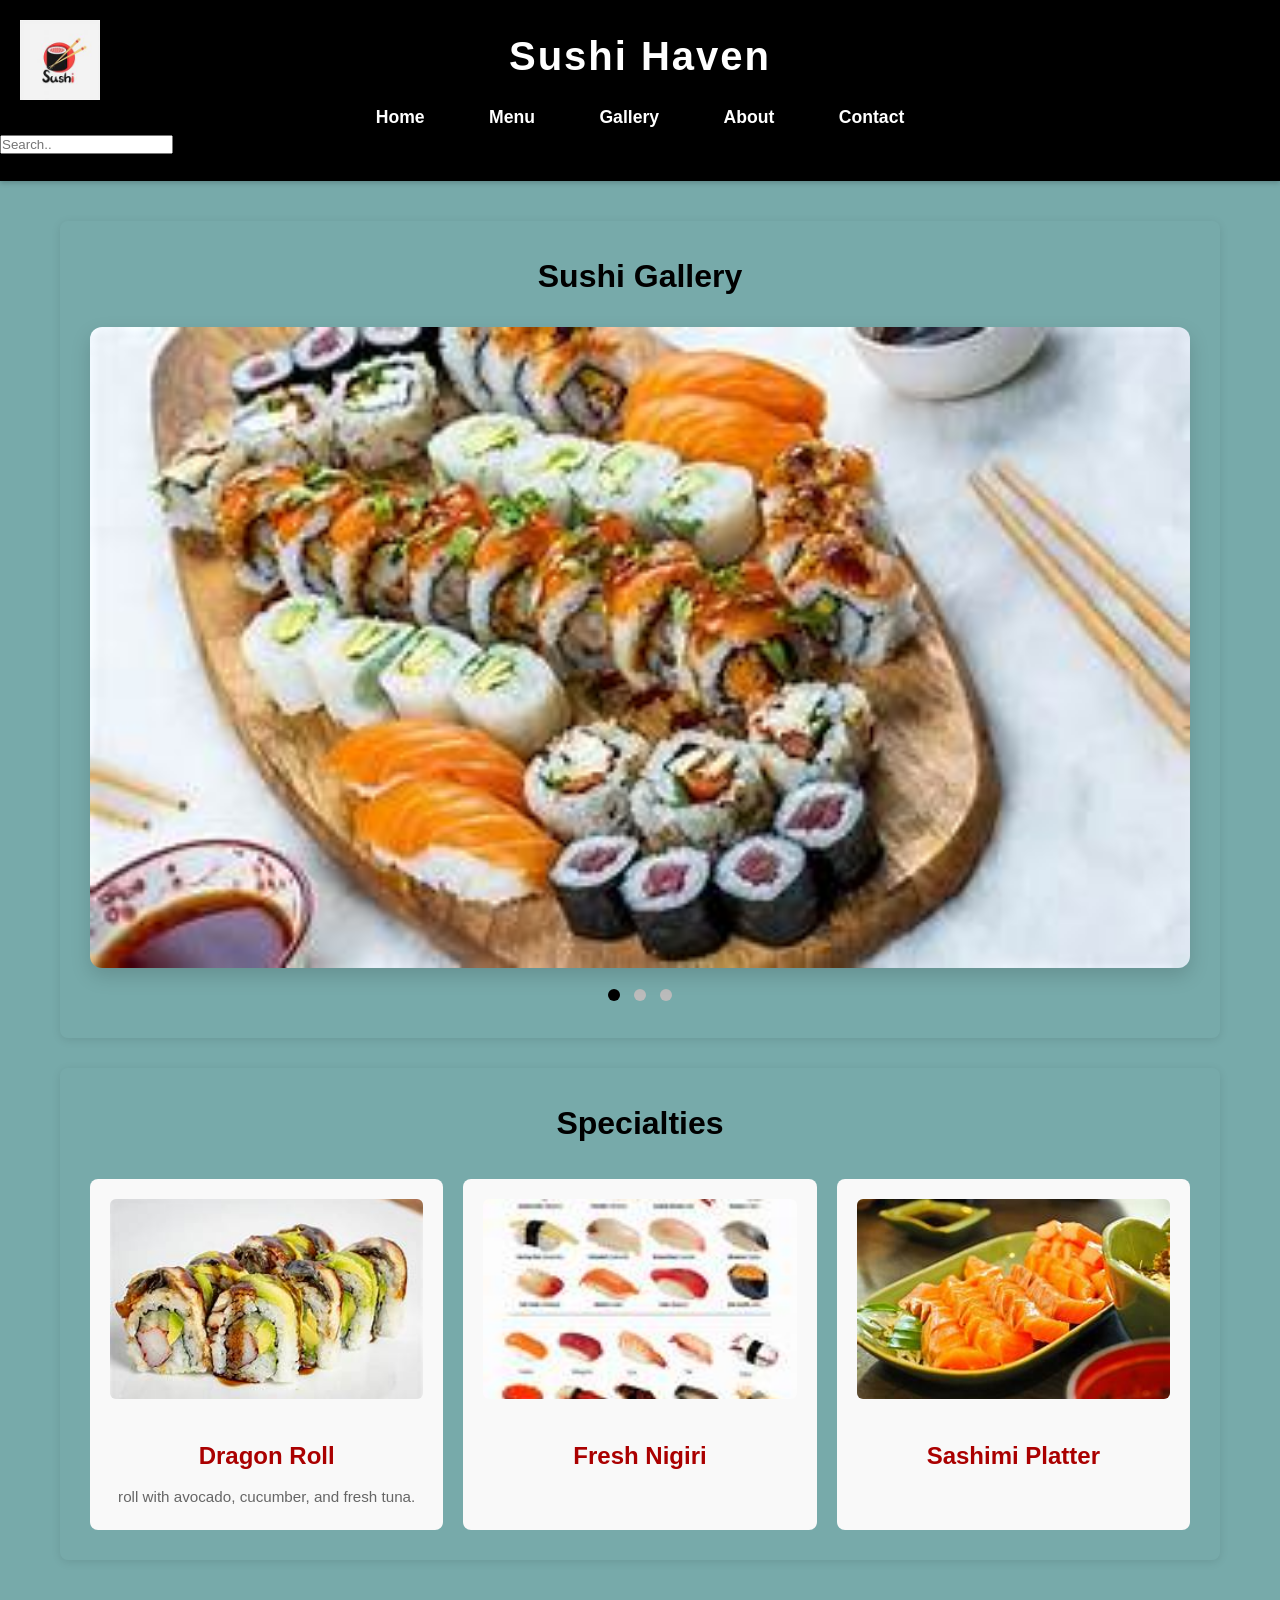
<file: index.html>
﻿<!DOCTYPE html>
<html lang="en">
<head>
    <title>Sushi Haven</title>
    <meta charset="UTF-8">
    <meta name="viewport" content="width=device-width, initial-scale=1">
    <link rel="stylesheet" href="styles.css">
</head>
<body>
    <header>
        <img class="logo" src="sushi.png" alt="Sushi Haven logo">
        <h1>Sushi Haven</h1>
        <nav>
            <ul>
                <li><a href="index.html" class="active">Home</a></li>
                <li><a href="menu.html">Menu</a></li>
                <li><a href="gallery.html">Gallery</a></li>
                <li><a href="about.html">About</a></li>
                <li><a href="contact.html">Contact</a></li>
            </ul>
        </nav>
        <div class="topnav">
            <input type="text" placeholder="Search.." id="sbar">
        </div>
    </header>
   <!--Youtube-->
    <div class="container">
        <main>
            <section>
                <h2>Sushi Gallery</h2>
                <div class="slideshow-container">
                    <div class="slide fade">
                        <img src="slideimage1.png" alt="Delicious sushi set">
                    </div>
                    <div class="slide fade">
                        <img src="dragon.png" alt="Dragon roll">
                    </div>
                    <div class="slide fade">
                        <img src="boat.png" alt="Nigiri pieces">
                    </div>
                </div>
                <div class="dots-container">
                    <span class="dot"></span>
                    <span class="dot"></span>
                    <span class="dot"></span>
                </div>
            </section>

            <section>
                <h2>Specialties</h2>
                <div class="featured-items">
                    <div class="item">
                        <img src="dragon.png" alt="Dragon Roll">
                        <h3>Dragon Roll</h3>
                        <p>roll with avocado, cucumber, and fresh tuna.</p>
                    </div>
                    <div class="item">
                        <img src="nigiri.png" alt="Premium Nigiri">
                        <h3>Fresh Nigiri</h3>
                        <p></p>
                    </div>
                    <div class="item">
                        <img src="shasimi.png" alt="Sashimi Platter">
                        <h3>Sashimi Platter</h3>
                        <p></p>
                    </div>
                </div>
            </section>
        </main>
    </div>
<!--I had help with the format with Ai-->
    <script>
        let slideIndex = 0;
        const slides = document.querySelectorAll('.slide');
        const dots = document.querySelectorAll('.dot');

        function showSlides() {
            slides.forEach((slide) => slide.style.display = 'none');
            dots.forEach((dot) => dot.classList.remove('active'));
            slideIndex++;
            if (slideIndex > slides.length) {
                slideIndex = 1;
            }
            slides[slideIndex - 1].style.display = 'block';
            dots[slideIndex - 1].classList.add('active');
            setTimeout(showSlides, 3000);
        }

        if (slides.length) {
            showSlides();
        }
    </script>
</body>
</html>
</file>
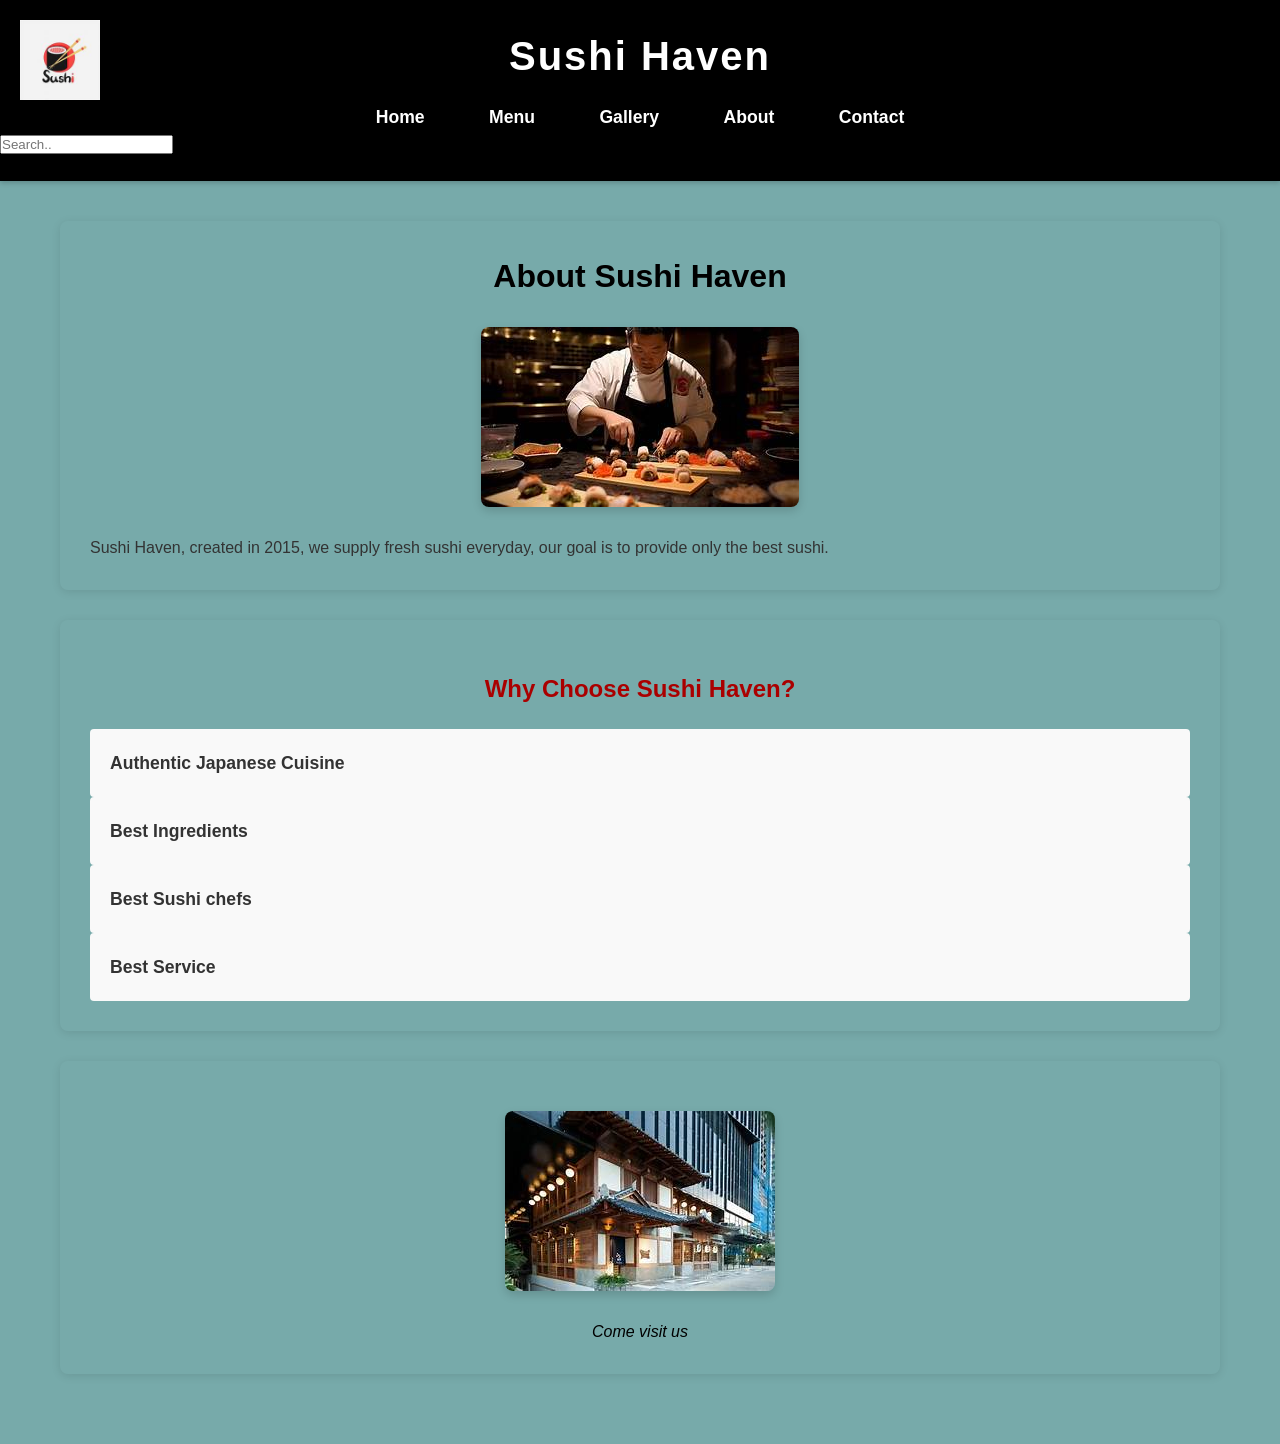
<file: about.html>
<!DOCTYPE html>
<html lang="en">
<head>
    <title>About</title>
    <meta charset="UTF-8">
    <meta name="viewport" content="width=device-width, initial-scale=1">
    <link rel="stylesheet" href="styles.css">
</head>
<body>
    <header>
        <img class="logo" src="sushi.png" alt="Sushi Haven logo">
        <h1>Sushi Haven</h1>
        <nav>
            <ul>
                <li><a href="index.html">Home</a></li>
                <li><a href="menu.html">Menu</a></li>
                <li><a href="gallery.html">Gallery</a></li>
                <li><a href="about.html" class="active">About</a></li>
                <li><a href="contact.html">Contact</a></li>
            </ul>
        </nav> <!--W3schools helped me with the search bar-->
        <div class="topnav">
            <input type="text" placeholder="Search..">
        </div>
    </header>

    <div class="container">
        <main>
            <section>
                <h2>About Sushi Haven</h2>
                <div class="image-container">
                    <img src="chef.png" alt="Our Master Sushi Chef">
                </div>
                <p>Sushi Haven, created in 2015, we supply fresh sushi everyday, our goal is to provide only the best sushi.</p>
            </section>

            <section>
                <h3 style="color: #a00; text-align: center;">Why Choose Sushi Haven?</h3>
                <div class="menu-items">
                    <div class="menu-item">
                        <h4>Authentic Japanese Cuisine</h4>
                    </div>
                    <div class="menu-item">
                        <h4>Best Ingredients</h4>
                    </div>
                    <div class="menu-item">
                        <h4>Best Sushi chefs</h4>
                    </div>
                    <div class="menu-item">
                        <h4>Best Service</h4>
                    </div>
                </div>
            </section>

            <section>
                <div class="image-container">
                    <img src="exterior.png" alt="Restaurant Exterior">
                </div>
                <p style="text-align: center; font-style: italic; color: black;">Come visit us</p>
            </section>
        </main>
    </div>

</body>
</html>
</file>
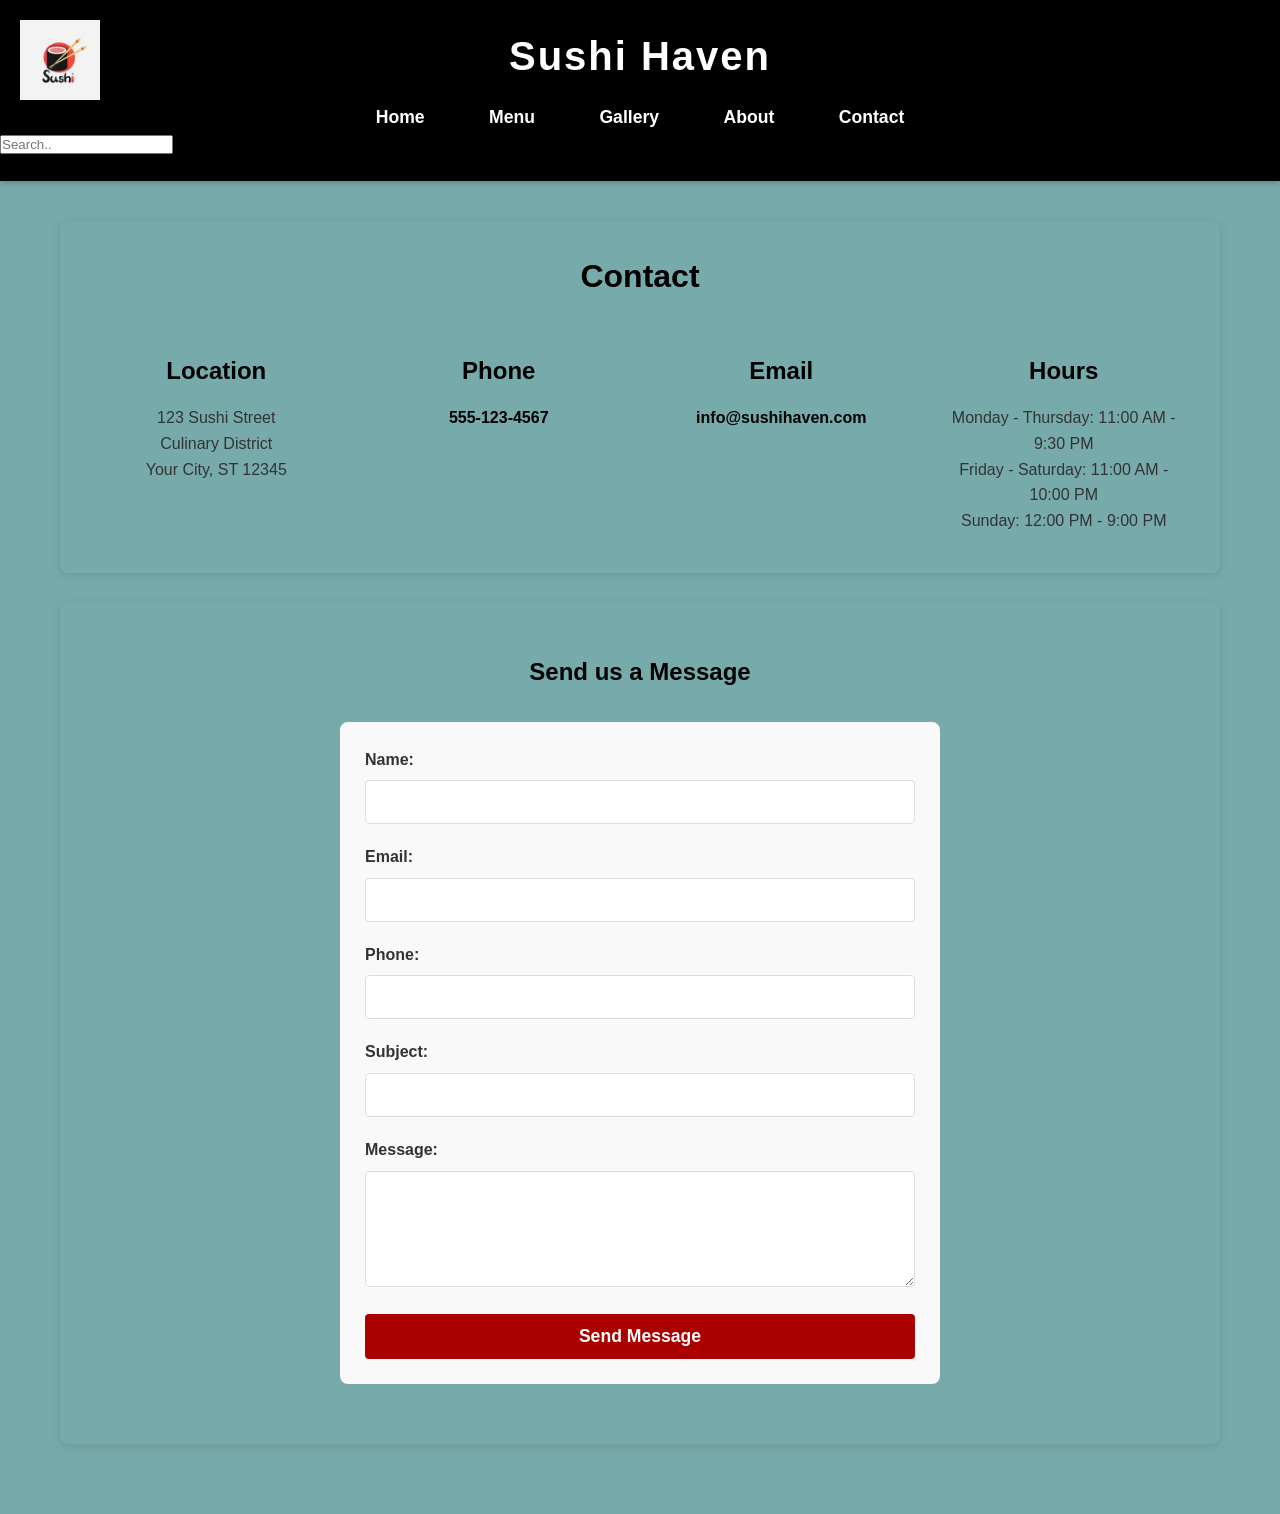
<file: contact.html>
<!DOCTYPE html>
<html lang="en">
<head>
    <title>Contact</title>
    <meta charset="UTF-8">
    <meta name="viewport" content="width=device-width, initial-scale=1">
    <link rel="stylesheet" href="styles.css">
</head>
<body>
    <header>
        <img class="logo" src="sushi.png" alt="Sushi Haven logo">
        <h1>Sushi Haven</h1>
        <nav>
            <ul>
                <li><a href="index.html">Home</a></li>
                <li><a href="menu.html">Menu</a></li>
                <li><a href="gallery.html">Gallery</a></li>
                <li><a href="about.html">About</a></li>
                <li><a href="contact.html" class="active">Contact</a></li>
            </ul>
        </nav>
        <div class="topnav">
            <input type="text" placeholder="Search..">
        </div>
    </header>

    <div class="container">
        <main>
            <section>
                <h2>Contact</h2>

                <div class="contact-info">
                    <div class="contact-item">
                        <h3>Location</h3>
                        <p>123 Sushi Street<br>Culinary District<br>Your City, ST 12345</p>
                    </div>
                    <div class="contact-item">
                        <h3>Phone</h3>
                        <p><a href="tel:+15551234567"> 555-123-4567</a></p>
                    </div>
                    <div class="contact-item">
                        <h3>Email</h3>
                        <p><a href="mailto:info@sushihaven.com">info@sushihaven.com</a></p>
                    </div>
                    <div class="contact-item">
                        <h3>Hours</h3>
                        <p>Monday - Thursday: 11:00 AM - 9:30 PM<br>Friday - Saturday: 11:00 AM - 10:00 PM<br>Sunday: 12:00 PM - 9:00 PM</p>
                    </div>
                </div>
            </section>
          <!--W3schools helped me with the form-->
            <section>
                <h3 style="color: black; text-align: center;">Send us a Message</h3>
                <form class="contact-form">
                    <div class="form-group">
                        <label for="name">Name:</label>
                        <input type="text" id="name" name="name" required>
                    </div>
                    <div class="form-group">
                        <label for="email">Email:</label>
                        <input type="email" id="email" name="email" required>
                    </div>
                    <div class="form-group">
                        <label for="phone">Phone:</label>
                        <input type="tel" id="phone" name="phone">
                    </div>
                    <div class="form-group">
                        <label for="subject">Subject:</label>
                        <input type="text" id="subject" name="subject" required>
                    </div>
                    <div class="form-group">
                        <label for="message">Message:</label>
                        <textarea id="message" name="message" rows="5" required></textarea>
                    </div>
                    <button type="submit" class="btn-submit">Send Message</button>
                </form>
            </section>
        </main>
    </div>

</body>
</html>
</file>
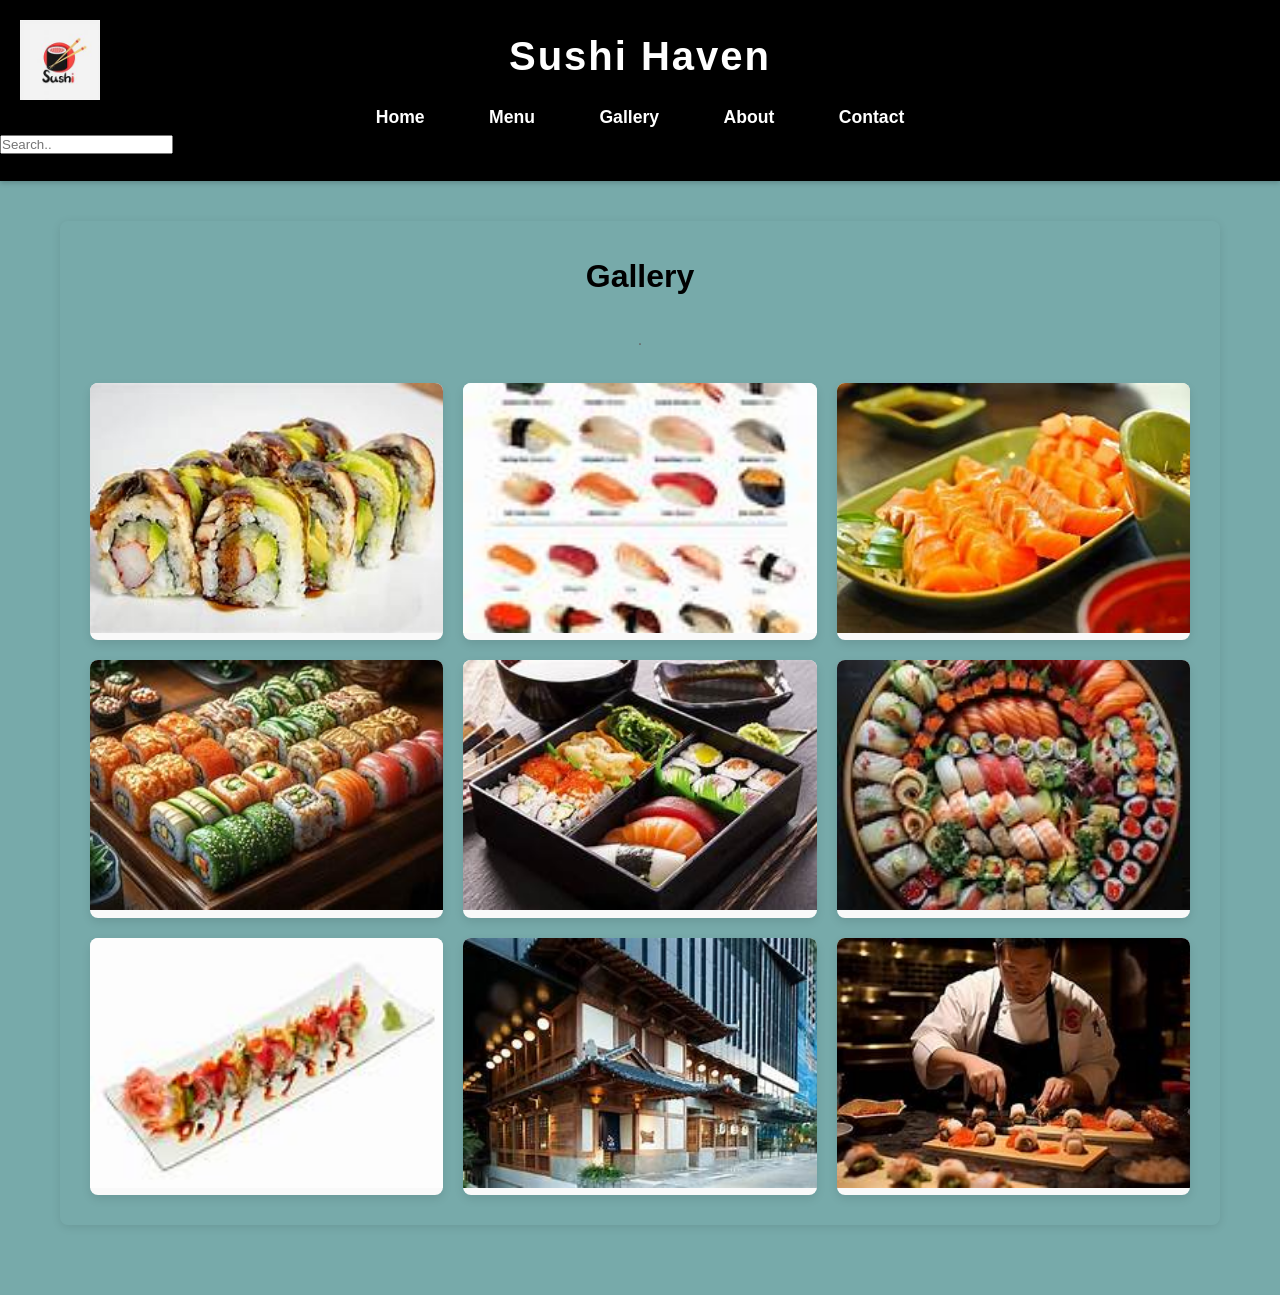
<file: gallery.html>
<!DOCTYPE html>
<html lang="en">
<head>
    <title>Gallery</title>
    <meta charset="UTF-8">
    <meta name="viewport" content="width=device-width, initial-scale=1">
    <link rel="stylesheet" href="styles.css">
</head>
<body>
    <header>
        <img class="logo" src="sushi.png" alt="Sushi Haven logo">
        <h1>Sushi Haven</h1>
        <nav>
            <ul>
                <li><a href="index.html">Home</a></li>
                <li><a href="menu.html">Menu</a></li>
                <li><a href="gallery.html" class="active">Gallery</a></li>
                <li><a href="about.html">About</a></li>
                <li><a href="contact.html">Contact</a></li>
            </ul>
        </nav>
        <div class="topnav">
            <input type="text" placeholder="Search..">
        </div>
    </header>

    <div class="container">
        <main>
            <section>
                <h2>Gallery</h2>
                <p style="text-align: center; color: #666;">.</p>
                <div class="gallery-grid">
                    <div class="gallery-item">
                        <img src="dragon.png" alt="Dragon Roll">
                    </div>
                    <div class="gallery-item">
                        <img src="nigiri.png" alt="Premium Nigiri">
                    </div>
                    <div class="gallery-item">
                        <img src="shasimi.png" alt="Sashimi Platter">
                    </div>
                    <div class="gallery-item">
                        <img src="assorted.png" alt="Assorted Rolls">
                    </div>
                    <div class="gallery-item">
                        <img src="bentobox.png" alt="Bento Box">
                    </div>
                    <div class="gallery-item">
                        <img src="platter.png" alt="Beautiful Platter">
                    </div>
                    <div class="gallery-item">
                        <img src="special.png" alt="Special Dish">
                    </div>
                    <div class="gallery-item">
                        <img src="exterior.png" alt="Restaurant Exterior">
                    </div>
                    <div class="gallery-item">
                        <img src="chef.png" alt="Our Chef">
                    </div>
                </div>
            </section>
        </main>
    </div>

</body>
</html>
</file>
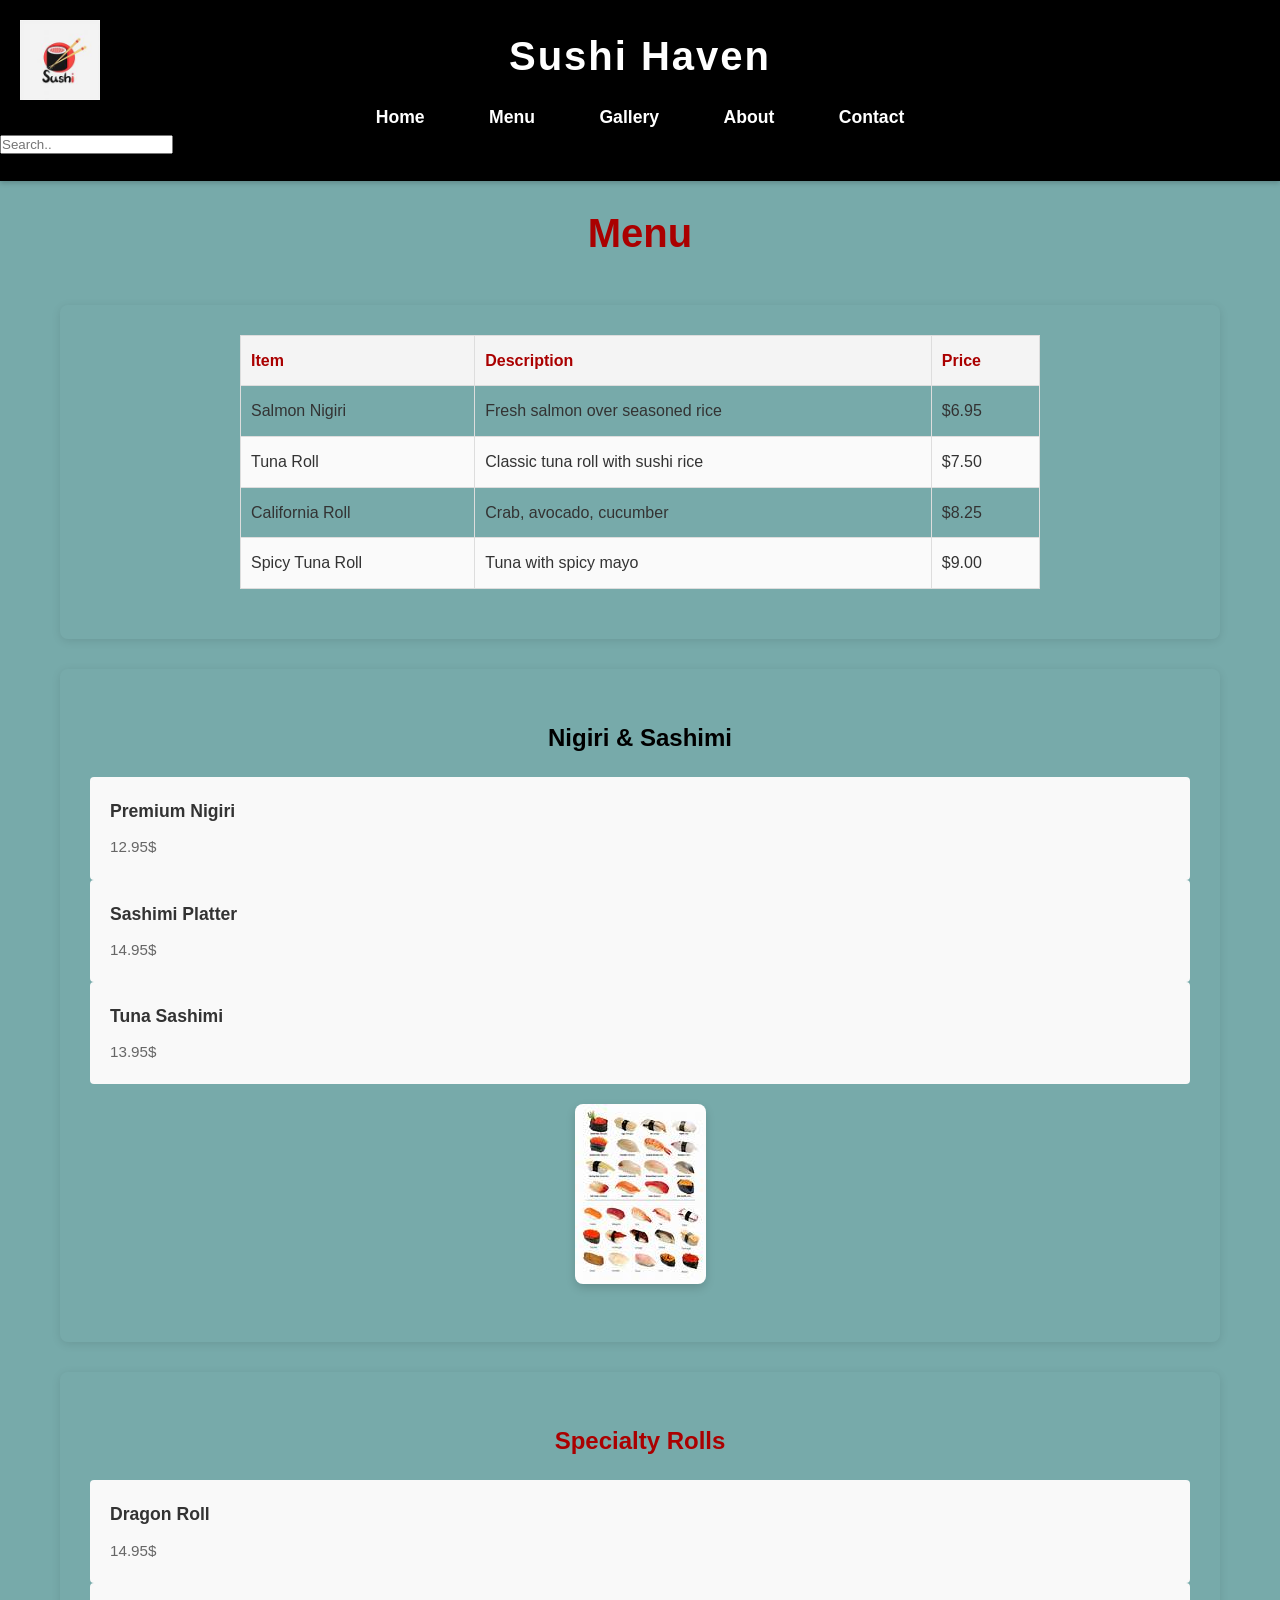
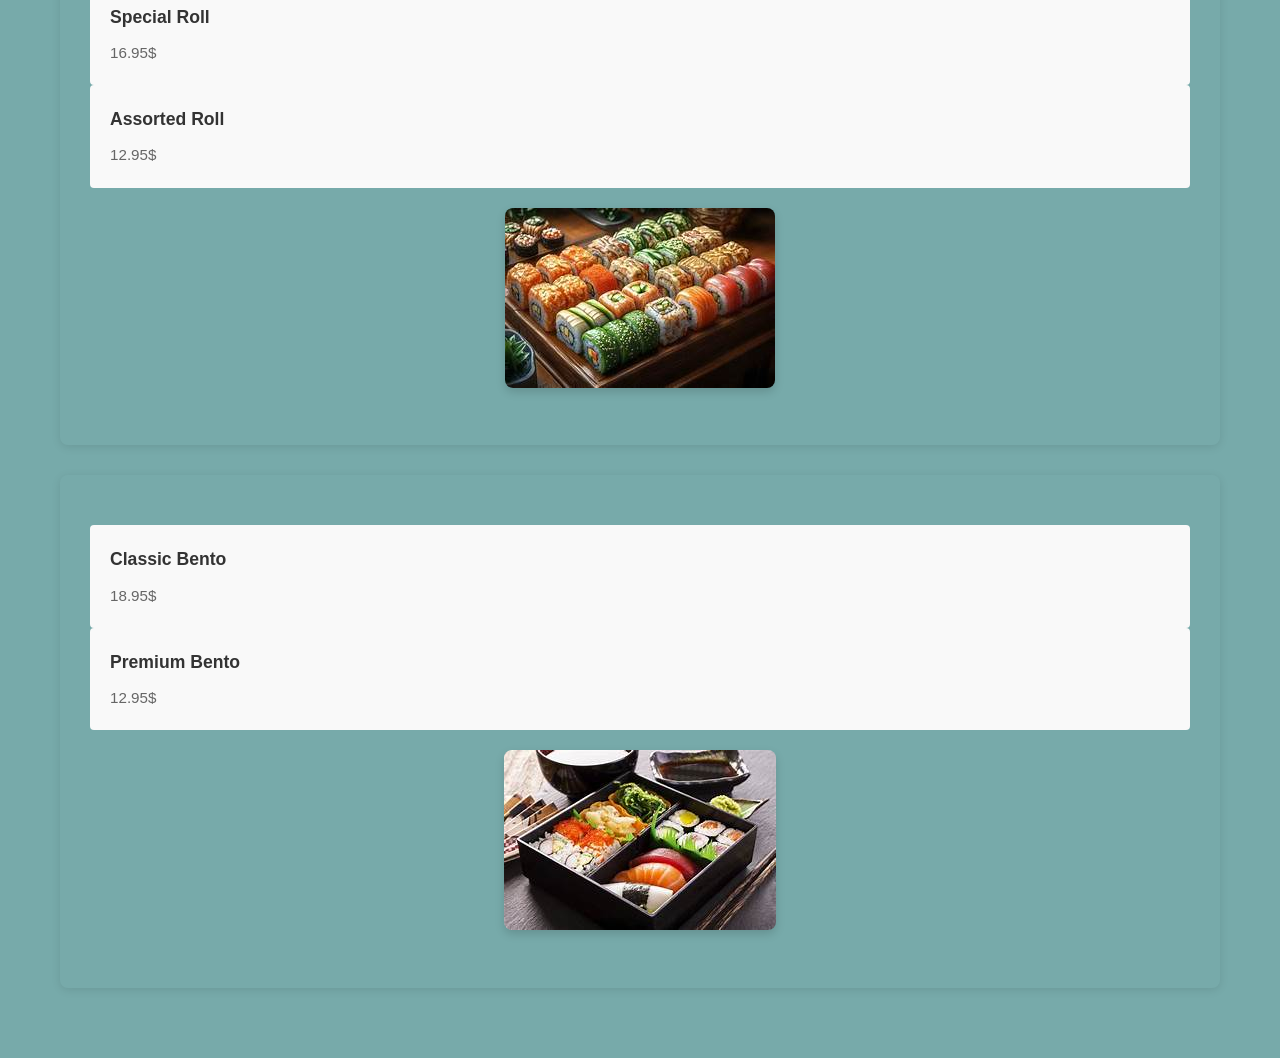
<file: menu.html>
<!DOCTYPE html>
<html lang="en">
<head>
    <title>Menu</title>
    <meta charset="UTF-8">
    <meta name="viewport" content="width=device-width, initial-scale=1">
    <link rel="stylesheet" href="styles.css">
</head>
<body>
    <header>
        <img class="logo" src="sushi.png" alt="Sushi Haven logo">
        <h1>Sushi Haven</h1>
        <nav>
            <ul>
                <li><a href="index.html">Home</a></li>
                <li><a href="menu.html" class="active">Menu</a></li>
                <li><a href="gallery.html">Gallery</a></li>
                <li><a href="about.html">About</a></li>
                <li><a href="contact.html">Contact</a></li>
            </ul>
        </nav>
        <div class="topnav">
            <input type="text" placeholder="Search..">
        </div>
    </header>

    <h1 class="Menu">Menu</h1>

    <div class="container">
        <main>
            <section>
                <table class="menu-table">
                    <thead>
                        <tr>
                            <th>Item</th>
                            <th>Description</th>
                            <th>Price</th>
                        </tr>
                    </thead>
                    <tbody>
                        <tr>
                            <td>Salmon Nigiri</td>
                            <td>Fresh salmon over seasoned rice</td>
                            <td>$6.95</td>
                        </tr>
                        <tr>
                            <td>Tuna Roll</td>
                            <td>Classic tuna roll with sushi rice</td>
                            <td>$7.50</td>
                        </tr>
                        <tr>
                            <td>California Roll</td>
                            <td>Crab, avocado, cucumber</td>
                            <td>$8.25</td>
                        </tr>
                        <tr>
                            <td>Spicy Tuna Roll</td>
                            <td>Tuna with spicy mayo</td>
                            <td>$9.00</td>
                        </tr>
                    </tbody>
                </table>
            </section>

            <section>
                <h3 style="text-align: center;">Nigiri & Sashimi</h3>
                <div class="menu-items">
                    <div class="menu-item">
                        <h4>Premium Nigiri</h4>
                        <p>12.95$</p>
                    </div>
                    <div class="menu-item">
                        <h4>Sashimi Platter</h4>
                        <p>14.95$</p>
                    </div>
                    <div class="menu-item">
                        <h4>Tuna Sashimi</h4>
                        <p>13.95$</p>
                    </div>
                </div>
                <div class="image-container">
                    <img src="nigiri.png" alt="Nigiri Selection">
                </div>
            </section>

            <section>
                <h3 style="color: #a00; text-align: center;">Specialty Rolls</h3>
                <div class="menu-items">
                    <div class="menu-item">
                        <h4>Dragon Roll</h4>
                        <p>14.95$</p>
                    </div>
                    <div class="menu-item">
                        <h4>Special Roll</h4>
                        <p>16.95$</p>
                    </div>
                    <div class="menu-item">
                        <h4>Assorted Roll</h4>
                        <p>12.95$</p>
                    </div>
                </div>
                <div class="image-container">
                    <img src="assorted.png" alt="Assorted Rolls">
                </div>
            </section>

            <section>
                <div class="menu-items">
                    <div class="menu-item">
                        <h4>Classic Bento</h4>
                        <p>18.95$</p>
                    </div>
                    <div class="menu-item">
                        <h4>Premium Bento</h4>
                        <p>12.95$</p>
                    </div>
                </div>
                <div class="image-container">
                    <img src="bentobox.png" alt="Bento Box">
                </div>
            </section>
        </main>
    </div>
</body>
</html>
</file>
<file: styles.css>
﻿* {
    box-sizing: border-box;
    margin: 0;
    padding: 0;
}

body {
    font-family: 'natural', sans-serif;
    background-color: #7aa;
    color: #333;
    line-height: 1.6;
    display: flex;
    flex-direction: column;
    min-height: 100vh;
}

.container {
    width: 100%;
    max-width: 1200px;
    margin: 0 auto;
    padding: 20px;
    flex: 1;
}

header {
    background-color:black;
    color: white;
    padding: 1.5rem 0;
    box-shadow: 0 2px 5px rgba(0, 0, 0, 0.2);
    position: relative;
}

header h1 {
    text-align: center;
    margin: 0;
    font-size: 2.5em;
    letter-spacing: 2px;
}

.logo {
    position: absolute;
    top: 20px;
    left: 20px;
    width: 80px;
    height: auto;
}

nav ul {
    list-style: none;
    text-align: center;
    margin-top: 15px;
}

nav ul li {
    display: inline-block;
    margin: 0 15px;
}

nav ul li a {
    color: white;
    text-decoration: none;
    font-weight: bold;
    font-size: 1.1em;
    padding: 8px 15px;
    border-radius: 4px;
}

nav ul li a:hover,
nav ul li a.active {
    background-color:black;
}

main {
    padding: 20px 0;
}

section {;
    margin-bottom: 30px;
    padding: 30px;
    border-radius: 8px;
    box-shadow: 0 2px 10px rgba(0, 0, 0, 0.1);
}

section h2 {
    color: black;
    font-size: 2em;
    text-align: center;
    margin-bottom: 25px;
}

section h3 {
    color: black;
    font-size: 1.5em;
    margin-top: 20px;
    margin-bottom: 20px;
}

.image-container {
    text-align: center;
    margin: 20px 0;
}

.image-container img {
    max-width: 100%;
    height: auto;
    border-radius: 8px;
    box-shadow: 0 4px 10px rgba(0, 0, 0, 0.15);
    transition: transform 0.3s ease;
}

.image-container img:hover {
    transform: scale(1.05);
}

.slideshow-container {
    position: relative;
    max-width: 100%;
    margin: 0 auto;
    overflow: hidden;
    border-radius: 12px;
    box-shadow: 0 8px 20px rgba(0, 0, 0, 0.15);
}

.slide {
    display: none;
}

.slide img {
    width: 100%;
    height: auto;
    display: block;
}

.dots-container {
    text-align: center;
    margin-top: 15px;
}

.dot {
    height: 12px;
    width: 12px;
    margin: 0 5px;
    background-color: #bbb;
    border-radius: 50%;
    display: inline-block;
    transition: background-color 0.3s ease;
}

.dot.active,
.dot:hover {
    background-color:black;
}

.featured-items,
.gallery-grid,
.contact-info {
    display: grid;
    gap: 20px;
    margin-top: 30px;
}

.featured-items {
    grid-template-columns: repeat(auto-fit, minmax(250px, 1fr));
}

.gallery-grid {
    grid-template-columns: repeat(auto-fit, minmax(280px, 1fr));
}

.contact-info {
    grid-template-columns: repeat(auto-fit, minmax(250px, 1fr));
    gap: 30px;
}

.item,
.gallery-item,
.menu-item,
.contact-form {
    background-color: #f9f9f9;
}

.item {
    padding: 20px;
    border-radius: 8px;
    text-align: center;
    transition: transform 0.3s ease, box-shadow 0.3s ease;
}

.item:hover {
    transform: translateY(-5px);
    box-shadow: 0 6px 15px rgba(0, 0, 0, 0.15);
}

.item img {
    width: 100%;
    height: 200px;
    object-fit: cover;
    border-radius: 6px;
    margin-bottom: 15px;
}

.item h3 {
    margin: 15px 0 10px;
    color: #a00;
}

.item p {
    color: #666;
    font-size: 0.95em;
}

.gallery-item {
    overflow: hidden;
    border-radius: 8px;
    box-shadow: 0 4px 10px rgba(0, 0, 0, 0.1);
    transition: transform 0.3s ease;
}

.gallery-item:hover img {
    transform: scale(1.1);
}

.gallery-item img {
    width: 100%;
    height: 250px;
    object-fit: cover;
    transition: transform 0.3s ease;
}

.menu-items {
    gap: 20px;
    margin-top: 20px;
}

.menu-table {
    width: 100%;
    max-width: 800px;
    margin: 0 auto 20px;
    border-collapse: collapse;
}

.menu-table caption {
    caption-side: top;
    margin-bottom: 10px;
    font-weight: bold;
    color: #a00;
}

.menu-table th,
.menu-table td {
    border: 1px solid #ddd;
    padding: 12px 10px;
    text-align: left;
}

.menu-table th {
    background-color: #f4f4f4;
    color: #a00;
}

.menu-table tr:nth-child(even) {
    background-color: #fafafa;
}

.menu-item {
    padding: 20px;
    border-radius: 4px;
}

.menu-item h4 {
    margin-top: 0;
    font-size: 1.1em;
}

.menu-item p {
    margin: 10px 0 0;
    color: #666;
    font-size: 0.95em;
}

.contact-item {
    text-align: center;
}

.contact-item h3 {
    color: black;
    margin-bottom: 15px;
}

.contact-item p {
    margin: 10px 0;
}

.contact-item a {
    color: black;
    text-decoration: none;
    font-weight: bold;
}

.contact-item a:hover {
    text-decoration: underline;
}

.contact-form {
    max-width: 600px;
    margin: 30px auto;
    padding: 25px;
    border-radius: 8px;
}

.form-group {
    margin-bottom: 20px;
}

.form-group label {
    display: block;
    margin-bottom: 8px;
    font-weight: bold;
    color: #333;
}

.form-group input,
.form-group textarea {
    width: 100%;
    padding: 12px;
    border: 1px solid #ddd;
    border-radius: 4px;
    font-family: inherit;
    font-size: 1em;
}

.btn-submit {
    width: 100%;
    padding: 12px;
    background-color: #a00;
    color: white;
    border: none;
    border-radius: 4px;
    font-size: 1.1em;
    font-weight: bold;
    cursor: pointer;
    transition: background-color 0.3s ease, transform 0.2s ease;
}

.btn-submit:hover {
    background-color: #c44;
    transform: translateY(-2px);
}

.btn-submit:active {
    transform: translateY(0);
}

footer {
    background-color: #333;
    color: white;
    text-align: center;
    padding: 1.5rem 0;
    margin-top: 40px;
    font-size: 0.9em;
}

footer p {
    margin: 0;
}

.Menu {
    text-align: center;
    color: #a00;
    font-size: 2.5em;
    margin-top: 20px;
}

@media (max-width: 768px) {
    .logo {
        position: static;
        display: block;
        margin: 0 auto 15px;
    }

    header h1 {
        font-size: 2em;
    }

    nav ul li {
        display: block;
        margin: 8px 0;
    }

    section {
        padding: 20px;
    }

    section h2 {
        font-size: 1.6em;
    }

    .featured-items,
    .gallery-grid,
    .menu-items,
    .contact-info {
        grid-template-columns: 1fr;
    }
}
</file>
